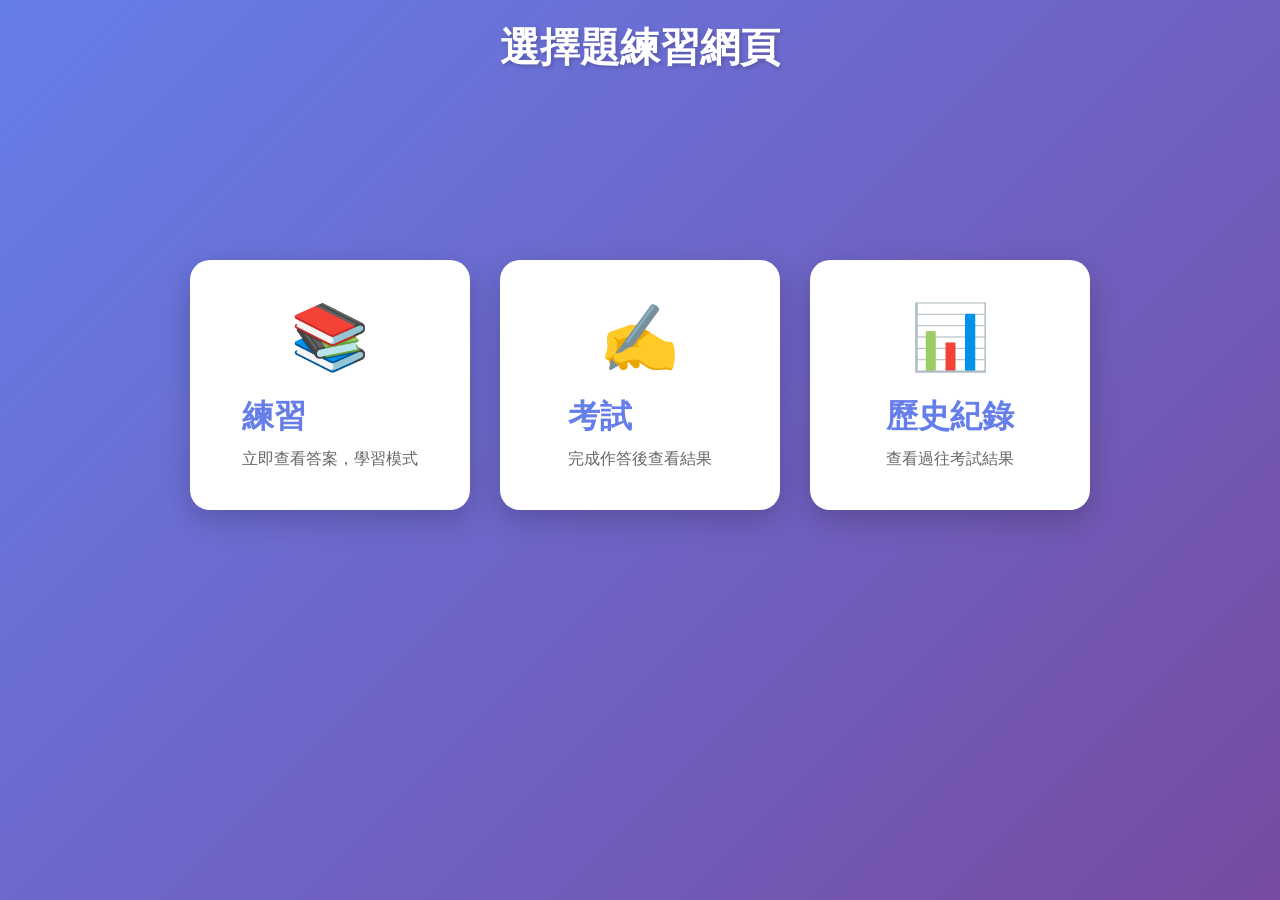
<file: index.html>
<!DOCTYPE html>
<html lang="zh-TW">
<head>
    <meta charset="UTF-8">
    <meta name="viewport" content="width=device-width, initial-scale=1.0">
    <title>選擇題練習網頁</title>
    <link rel="stylesheet" href="styles.css">
</head>
<body>
    <div class="container">
        <header>
            <h1>選擇題練習網頁</h1>
        </header>
        
        <main class="home-page">
            <div class="button-group">
                <a href="practice.html" class="main-button practice-btn">
                    <div class="button-icon">📚</div>
                    <div class="button-text">
                        <h2>練習</h2>
                        <p>立即查看答案，學習模式</p>
                    </div>
                </a>
                
                <a href="exam.html" class="main-button exam-btn">
                    <div class="button-icon">✍️</div>
                    <div class="button-text">
                        <h2>考試</h2>
                        <p>完成作答後查看結果</p>
                    </div>
                </a>
                
                <a href="history.html" class="main-button history-btn">
                    <div class="button-icon">📊</div>
                    <div class="button-text">
                        <h2>歷史紀錄</h2>
                        <p>查看過往考試結果</p>
                    </div>
                </a>
            </div>
        </main>
    </div>
</body>
</html>
</file>
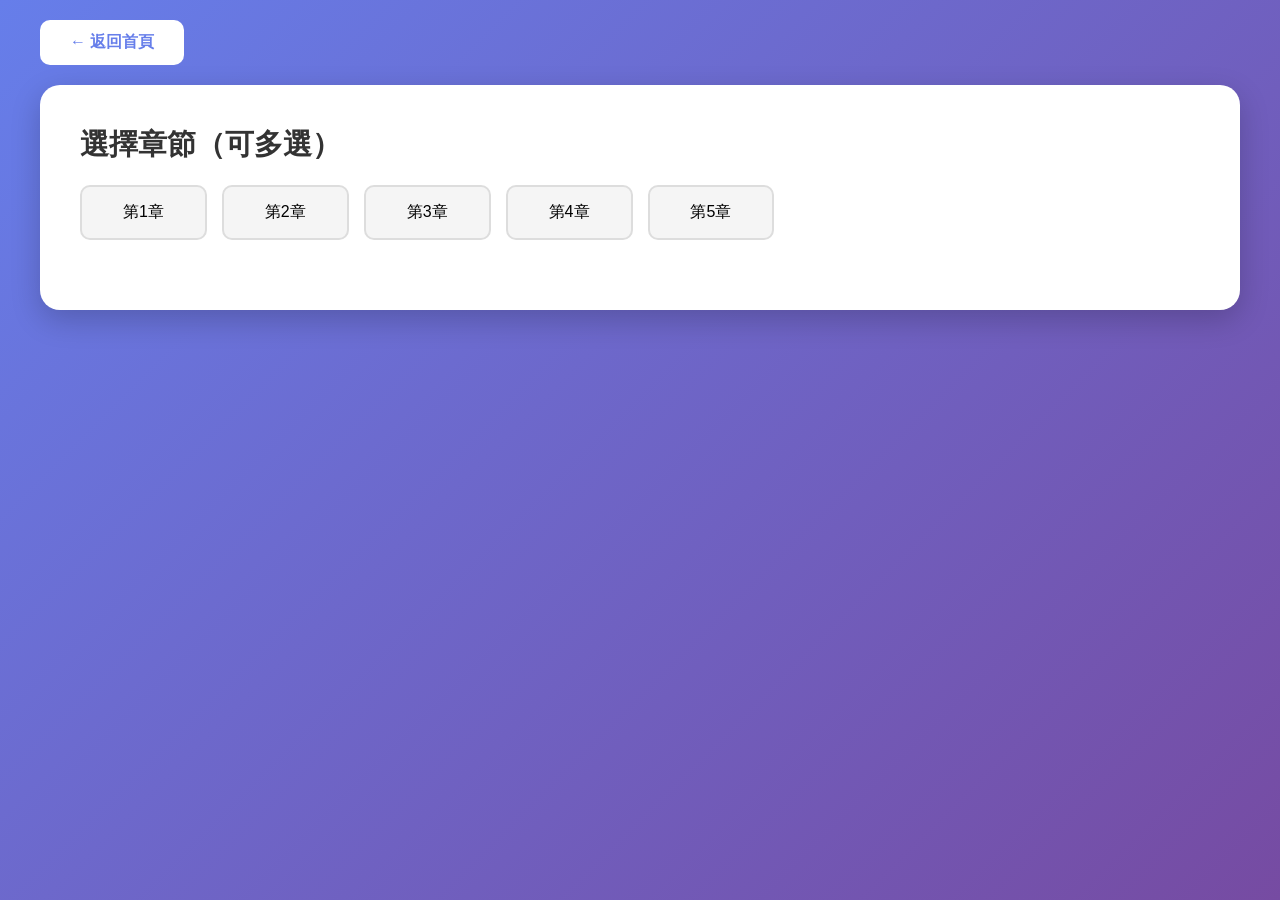
<file: exam.html>
<!DOCTYPE html>
<html lang="zh-TW">
<head>
    <meta charset="UTF-8">
    <meta name="viewport" content="width=device-width, initial-scale=1.0">
    <title>考試模式 - 選擇題練習網頁</title>
    <link rel="stylesheet" href="styles.css">
</head>
<body>
    <div class="container">
        <a href="index.html" class="back-button">← 返回首頁</a>
        
        <div id="chapterSelection" class="chapter-selection">
            <h2>選擇章節（可多選）</h2>
            <div class="chapter-grid" id="chapterGrid"></div>
        </div>
        
        <div id="questionCountSelection" class="question-count-selection" style="display: none;">
            <h2>選擇題目數量</h2>
            <div class="count-buttons">
                <button class="count-button" onclick="selectQuestionCount(10)">10題</button>
                <button class="count-button" onclick="selectQuestionCount(20)">20題</button>
                <button class="count-button" onclick="selectQuestionCount(30)">30題</button>
                <button class="count-button" onclick="selectQuestionCount(40)">40題</button>
                <button class="count-button" onclick="selectQuestionCount(50)">50題</button>
            </div>
        </div>
        
        <div id="questionContainer" class="question-container" style="display: none;">
            <div class="question-header">
                <span class="question-number" id="questionNumber">題目 1 / 10</span>
            </div>
            <div class="question-text" id="questionText"></div>
            <div class="options-container" id="optionsContainer"></div>
            <div class="control-buttons">
                <button class="btn btn-secondary" onclick="goBackToSelection()">返回章節選擇</button>
                <button class="btn btn-secondary" onclick="previousQuestion()" id="prevButton" style="display: none;">上一題</button>
                <button class="btn btn-secondary" onclick="nextQuestion()" id="nextButton" style="display: none;">下一題</button>
                <button class="btn btn-success" onclick="submitExam()" id="submitButton" style="display: none;">完成作答</button>
            </div>
        </div>
        
        <div id="resultContainer" class="result-container" style="display: none;">
            <div class="result-score" id="resultScore"></div>
            <div class="result-text" id="resultText"></div>
            <div class="question-container" id="resultQuestions"></div>
            <div class="control-buttons">
                <button class="btn btn-primary" onclick="goBackToSelection()">返回章節選擇</button>
            </div>
        </div>
    </div>
    
    <script src="data.js"></script>
    <script src="exam.js"></script>
</body>
</html>
</file>
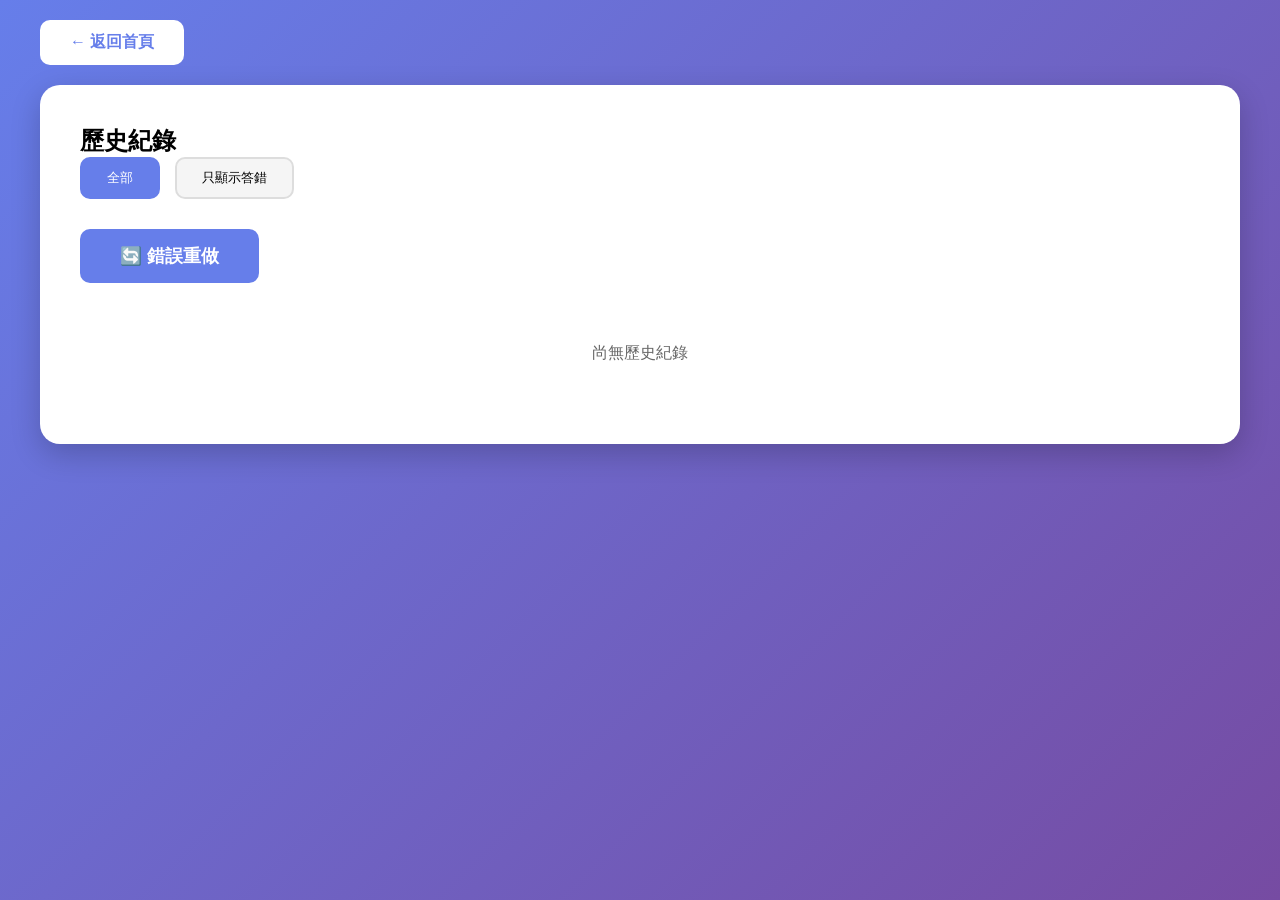
<file: history-detail.html>
<!DOCTYPE html>
<html lang="zh-TW">
<head>
    <meta charset="UTF-8">
    <meta name="viewport" content="width=device-width, initial-scale=1.0">
    <title>歷史紀錄詳情 - 選擇題練習網頁</title>
    <link rel="stylesheet" href="styles.css">
</head>
<body>
    <div class="container">
        <a href="history.html" class="back-button">← 返回歷史紀錄</a>
        
        <div class="history-container">
            <div class="history-header" id="historyHeader">
                <div>
                    <div class="history-date" id="historyDate"></div>
                    <div style="margin-top: 5px; color: #666;">
                        章節：<span id="historyChapters"></span>
                    </div>
                </div>
                <div class="history-score" id="historyScore"></div>
            </div>
            
            <div style="margin: 20px 0;">
                <div style="margin-bottom: 15px; color: #666;">
                    總題數：<span id="totalQuestions"></span> | 
                    答對：<span id="correctCount"></span> | 
                    答錯：<span id="wrongCount"></span>
                </div>
                <div class="filter-buttons">
                    <button class="filter-button active" onclick="filterQuestions('all')">全部題目</button>
                    <button class="filter-button" onclick="filterQuestions('wrong')">只顯示答錯</button>
                </div>
            </div>
            
            <div id="questionsList"></div>
        </div>
    </div>
    
    <script src="history-detail.js"></script>
</body>
</html>
</file>
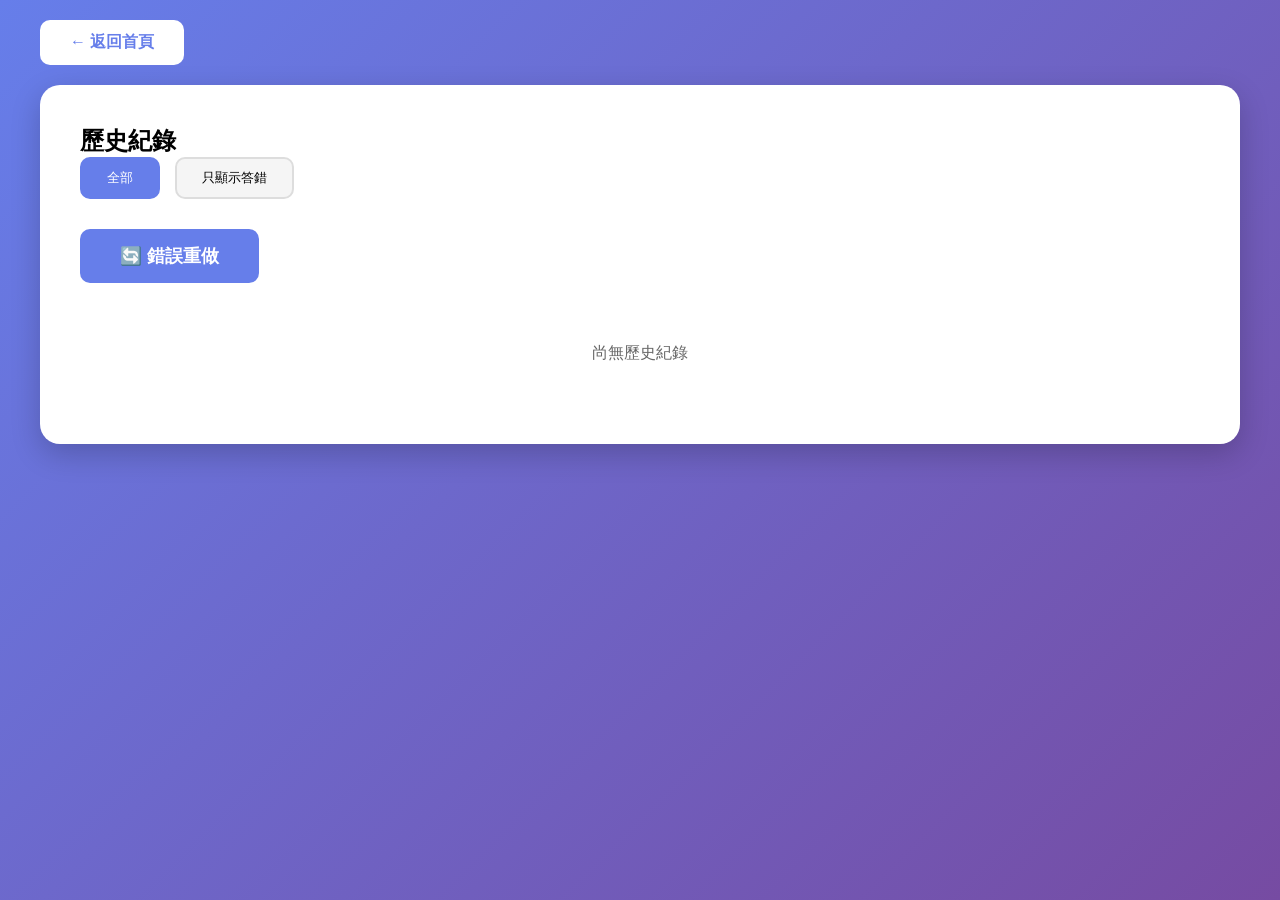
<file: history.html>
<!DOCTYPE html>
<html lang="zh-TW">
<head>
    <meta charset="UTF-8">
    <meta name="viewport" content="width=device-width, initial-scale=1.0">
    <title>歷史紀錄 - 選擇題練習網頁</title>
    <link rel="stylesheet" href="styles.css">
</head>
<body>
    <div class="container">
        <a href="index.html" class="back-button">← 返回首頁</a>
        
        <div class="history-container">
            <h2>歷史紀錄</h2>
            <div class="filter-buttons">
                <button class="filter-button active" onclick="filterHistory('all')">全部</button>
                <button class="filter-button" onclick="filterHistory('wrong')">只顯示答錯</button>
            </div>
            <div style="margin: 20px 0;">
                <a href="review-wrong.html" class="btn btn-primary" style="text-decoration: none; display: inline-block;">
                    🔄 錯誤重做
                </a>
            </div>
            <div id="historyList"></div>
        </div>
    </div>
    
    <script src="history.js"></script>
</body>
</html>
</file>
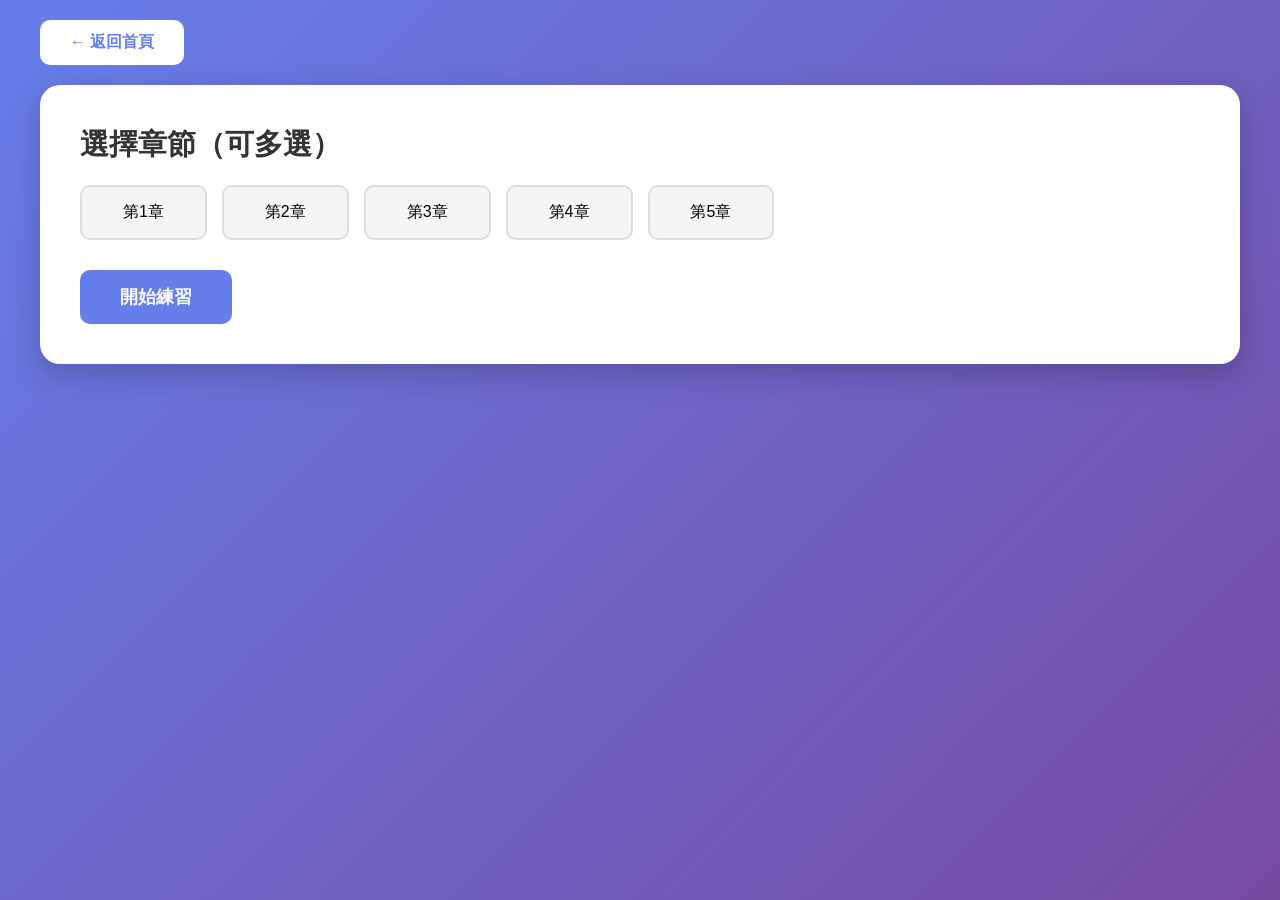
<file: practice.html>
<!DOCTYPE html>
<html lang="zh-TW">
<head>
    <meta charset="UTF-8">
    <meta name="viewport" content="width=device-width, initial-scale=1.0">
    <title>練習模式 - 選擇題練習網頁</title>
    <link rel="stylesheet" href="styles.css">
</head>
<body>
    <div class="container">
        <a href="index.html" class="back-button">← 返回首頁</a>
        
        <div id="chapterSelection" class="chapter-selection">
            <h2>選擇章節（可多選）</h2>
            <div class="chapter-grid" id="chapterGrid"></div>
            <button class="btn btn-primary" onclick="startPractice()">開始練習</button>
        </div>
        
        <div id="questionContainer" class="question-container" style="display: none;">
            <div class="question-header">
                <span class="question-number" id="questionNumber">題目 1 / 10</span>
            </div>
            <div class="question-text" id="questionText"></div>
            <div class="options-container" id="optionsContainer"></div>
            <div class="control-buttons">
                <button class="btn btn-secondary" onclick="goBackToSelection()">返回章節選擇</button>
                <button class="btn btn-primary" onclick="nextQuestion()" id="nextButton" style="display: none;">下一題</button>
            </div>
        </div>
    </div>
    
    <script src="data.js"></script>
    <script src="practice.js"></script>
</body>
</html>
</file>
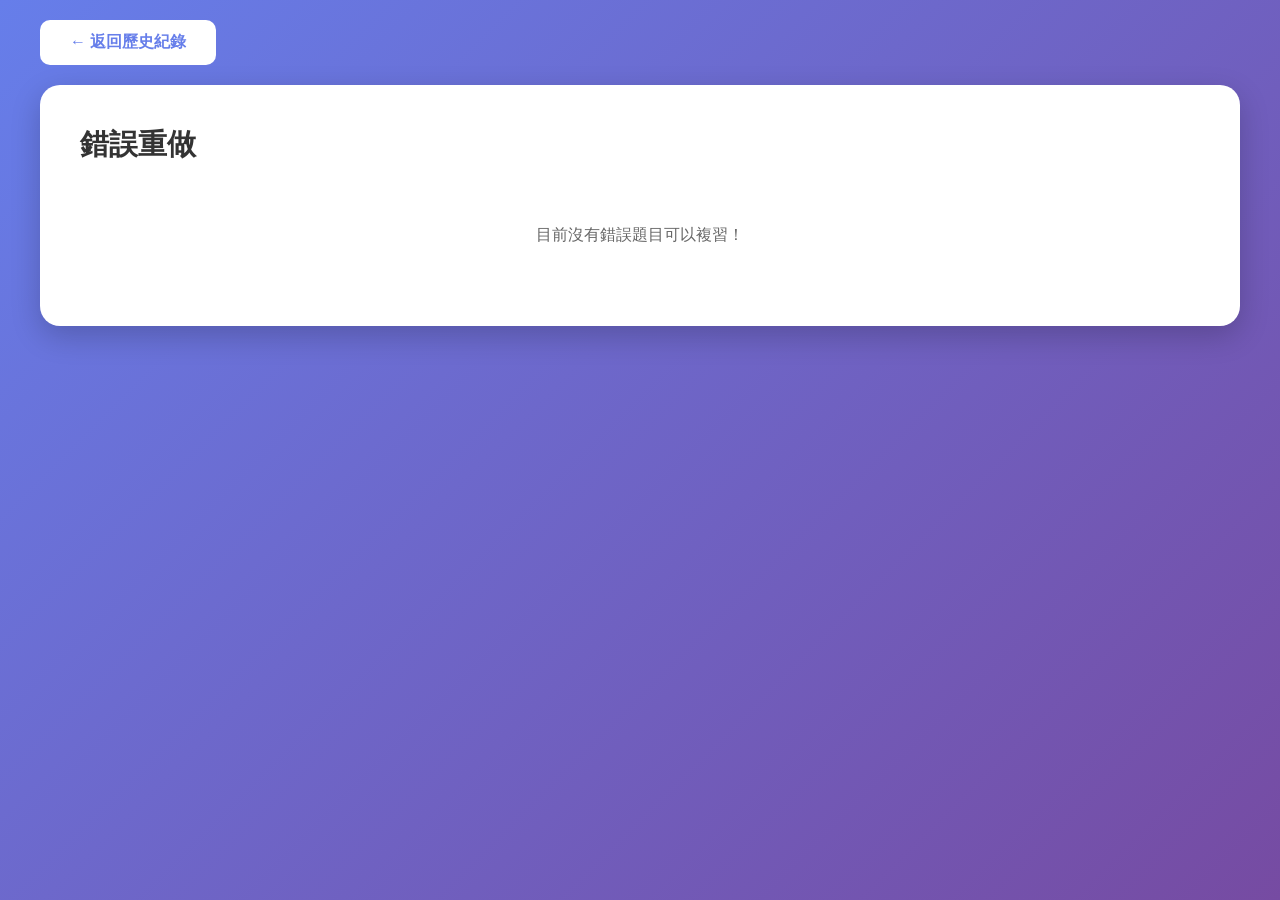
<file: review-wrong.html>
<!DOCTYPE html>
<html lang="zh-TW">
<head>
    <meta charset="UTF-8">
    <meta name="viewport" content="width=device-width, initial-scale=1.0">
    <title>錯誤重做 - 選擇題練習網頁</title>
    <link rel="stylesheet" href="styles.css">
</head>
<body>
    <div class="container">
        <a href="history.html" class="back-button">← 返回歷史紀錄</a>
        
        <div id="questionCountSelection" class="question-count-selection">
            <h2>選擇要複習的題目數量</h2>
            <p style="color: #666; margin-bottom: 20px;">
                目前共有 <span id="wrongCount" style="font-weight: 600; color: #667eea;">0</span> 題錯誤題目
            </p>
            <div class="count-buttons" id="countButtons"></div>
        </div>
        
        <div id="questionContainer" class="question-container" style="display: none;">
            <div class="question-header">
                <span class="question-number" id="questionNumber">題目 1 / 10</span>
            </div>
            <div class="question-text" id="questionText"></div>
            <div class="options-container" id="optionsContainer"></div>
            <div class="control-buttons">
                <button class="btn btn-secondary" onclick="goBackToSelection()">返回選擇</button>
                <button class="btn btn-secondary" onclick="previousQuestion()" id="prevButton" style="display: none;">上一題</button>
                <button class="btn btn-secondary" onclick="nextQuestion()" id="nextButton" style="display: none;">下一題</button>
                <button class="btn btn-success" onclick="submitReview()" id="submitButton" style="display: none;">完成作答</button>
            </div>
        </div>
        
        <div id="resultContainer" class="result-container" style="display: none;">
            <div class="result-score" id="resultScore"></div>
            <div class="result-text" id="resultText"></div>
            <div class="question-container" id="resultQuestions"></div>
            <div class="control-buttons">
                <button class="btn btn-primary" onclick="goBackToSelection()">返回選擇</button>
            </div>
        </div>
    </div>
    
    <script src="data.js"></script>
    <script src="review-wrong.js"></script>
</body>
</html>
</file>
<file: styles.css>
* {
    margin: 0;
    padding: 0;
    box-sizing: border-box;
}

body {
    font-family: -apple-system, BlinkMacSystemFont, "Segoe UI", "Microsoft JhengHei", sans-serif;
    background: linear-gradient(135deg, #667eea 0%, #764ba2 100%);
    min-height: 100vh;
    padding: 20px;
}

.container {
    max-width: 1200px;
    margin: 0 auto;
}

header {
    text-align: center;
    margin-bottom: 40px;
    color: white;
}

header h1 {
    font-size: 2.5rem;
    font-weight: 700;
    text-shadow: 2px 2px 4px rgba(0,0,0,0.2);
}

/* 首頁按鈕樣式 */
.home-page {
    display: flex;
    justify-content: center;
    align-items: center;
    min-height: 60vh;
}

.button-group {
    display: grid;
    grid-template-columns: repeat(auto-fit, minmax(280px, 1fr));
    gap: 30px;
    width: 100%;
    max-width: 900px;
}

.main-button {
    background: white;
    border-radius: 20px;
    padding: 40px 30px;
    text-decoration: none;
    color: #333;
    display: flex;
    flex-direction: column;
    align-items: center;
    justify-content: center;
    box-shadow: 0 10px 30px rgba(0,0,0,0.2);
    transition: all 0.3s ease;
    cursor: pointer;
}

.main-button:hover {
    transform: translateY(-5px);
    box-shadow: 0 15px 40px rgba(0,0,0,0.3);
}

.button-icon {
    font-size: 4rem;
    margin-bottom: 20px;
}

.button-text h2 {
    font-size: 2rem;
    margin-bottom: 10px;
    color: #667eea;
}

.button-text p {
    font-size: 1rem;
    color: #666;
}

/* 章節選擇頁面 */
.chapter-selection {
    background: white;
    border-radius: 20px;
    padding: 40px;
    box-shadow: 0 10px 30px rgba(0,0,0,0.2);
    margin-bottom: 30px;
}

.chapter-selection h2 {
    font-size: 1.8rem;
    margin-bottom: 20px;
    color: #333;
}

.chapter-grid {
    display: grid;
    grid-template-columns: repeat(auto-fill, minmax(120px, 1fr));
    gap: 15px;
    margin-bottom: 30px;
}

.chapter-checkbox {
    display: none;
}

.chapter-label {
    display: block;
    padding: 15px 20px;
    background: #f5f5f5;
    border: 2px solid #ddd;
    border-radius: 10px;
    text-align: center;
    cursor: pointer;
    transition: all 0.3s ease;
    font-weight: 500;
}

.chapter-checkbox:checked + .chapter-label {
    background: #667eea;
    color: white;
    border-color: #667eea;
}

.chapter-label:hover {
    border-color: #667eea;
    transform: translateY(-2px);
}

/* 題數選擇 */
.question-count-selection {
    background: white;
    border-radius: 20px;
    padding: 40px;
    box-shadow: 0 10px 30px rgba(0,0,0,0.2);
    margin-bottom: 30px;
}

.question-count-selection h2 {
    font-size: 1.8rem;
    margin-bottom: 20px;
    color: #333;
}

.count-buttons {
    display: flex;
    flex-wrap: wrap;
    gap: 15px;
}

.count-button {
    padding: 15px 30px;
    background: #f5f5f5;
    border: 2px solid #ddd;
    border-radius: 10px;
    cursor: pointer;
    font-size: 1.1rem;
    font-weight: 500;
    transition: all 0.3s ease;
}

.count-button:hover {
    border-color: #667eea;
    transform: translateY(-2px);
}

.count-button.selected {
    background: #667eea;
    color: white;
    border-color: #667eea;
}

/* 題目顯示區域 */
.question-container {
    background: white;
    border-radius: 20px;
    padding: 40px;
    box-shadow: 0 10px 30px rgba(0,0,0,0.2);
    margin-bottom: 30px;
}

.question-header {
    display: flex;
    justify-content: space-between;
    align-items: center;
    margin-bottom: 30px;
    padding-bottom: 20px;
    border-bottom: 2px solid #eee;
}

.question-number {
    font-size: 1.2rem;
    color: #667eea;
    font-weight: 600;
}

.question-text {
    font-size: 1.3rem;
    line-height: 1.8;
    margin-bottom: 30px;
    color: #333;
}

.options-container {
    display: flex;
    flex-direction: column;
    gap: 15px;
}

.option-button {
    padding: 20px 25px;
    background: #f8f9fa;
    border: 3px solid #ddd;
    border-radius: 15px;
    font-size: 1.1rem;
    cursor: pointer;
    transition: all 0.3s ease;
    text-align: left;
    min-height: 70px;
    display: flex;
    align-items: center;
}

.option-button:hover:not(.disabled) {
    border-color: #667eea;
    background: #f0f4ff;
    transform: translateX(5px);
}

.option-button.correct {
    background: #d4edda;
    border-color: #28a745;
    color: #155724;
}

.option-button.incorrect {
    background: #f8d7da;
    border-color: #dc3545;
    color: #721c24;
}

.option-button.disabled {
    cursor: not-allowed;
    opacity: 0.7;
}

/* 控制按鈕 */
.control-buttons {
    display: flex;
    gap: 15px;
    justify-content: center;
    margin-top: 30px;
}

.btn {
    padding: 15px 40px;
    border: none;
    border-radius: 10px;
    font-size: 1.1rem;
    font-weight: 600;
    cursor: pointer;
    transition: all 0.3s ease;
}

.btn-primary {
    background: #667eea;
    color: white;
}

.btn-primary:hover {
    background: #5568d3;
    transform: translateY(-2px);
}

.btn-secondary {
    background: #6c757d;
    color: white;
}

.btn-secondary:hover {
    background: #5a6268;
    transform: translateY(-2px);
}

.btn-success {
    background: #28a745;
    color: white;
}

.btn-success:hover {
    background: #218838;
    transform: translateY(-2px);
}

/* 結果顯示 */
.result-container {
    background: white;
    border-radius: 20px;
    padding: 40px;
    box-shadow: 0 10px 30px rgba(0,0,0,0.2);
    margin-bottom: 30px;
    text-align: center;
}

.result-score {
    font-size: 3rem;
    font-weight: 700;
    color: #667eea;
    margin-bottom: 20px;
}

.result-text {
    font-size: 1.3rem;
    color: #666;
    margin-bottom: 30px;
}

/* 歷史紀錄 */
.history-container {
    background: white;
    border-radius: 20px;
    padding: 40px;
    box-shadow: 0 10px 30px rgba(0,0,0,0.2);
    margin-bottom: 30px;
}

.filter-buttons {
    display: flex;
    gap: 15px;
    margin-bottom: 30px;
}

.filter-button {
    padding: 10px 25px;
    background: #f5f5f5;
    border: 2px solid #ddd;
    border-radius: 10px;
    cursor: pointer;
    transition: all 0.3s ease;
}

.filter-button.active {
    background: #667eea;
    color: white;
    border-color: #667eea;
}

.history-item {
    background: #f8f9fa;
    border-radius: 15px;
    padding: 25px;
    margin-bottom: 20px;
    border-left: 5px solid #667eea;
}

.history-header {
    display: flex;
    justify-content: space-between;
    align-items: center;
    margin-bottom: 15px;
}

.history-date {
    font-size: 0.9rem;
    color: #666;
}

.history-score {
    font-size: 1.3rem;
    font-weight: 600;
    color: #667eea;
}

.history-details {
    margin-top: 15px;
}

.history-question {
    background: white;
    border-radius: 10px;
    padding: 20px;
    margin-bottom: 15px;
}

.history-question-text {
    font-size: 1.1rem;
    margin-bottom: 15px;
    color: #333;
}

.history-answer {
    display: flex;
    align-items: center;
    gap: 10px;
    margin-bottom: 8px;
    padding: 8px;
    border-radius: 5px;
}

.history-answer.correct {
    background: #d4edda;
}

.history-answer.incorrect {
    background: #f8d7da;
}

.answer-label {
    font-weight: 600;
    min-width: 100px;
}

/* 返回按鈕 */
.back-button {
    display: inline-block;
    padding: 12px 30px;
    background: white;
    color: #667eea;
    text-decoration: none;
    border-radius: 10px;
    font-weight: 600;
    margin-bottom: 20px;
    transition: all 0.3s ease;
}

.back-button:hover {
    transform: translateY(-2px);
    box-shadow: 0 5px 15px rgba(0,0,0,0.2);
}

/* 響應式設計 */
@media (max-width: 768px) {
    header h1 {
        font-size: 2rem;
    }
    
    .button-group {
        grid-template-columns: 1fr;
    }
    
    .chapter-grid {
        grid-template-columns: repeat(auto-fill, minmax(100px, 1fr));
    }
    
    .question-container {
        padding: 20px;
    }
    
    .control-buttons {
        flex-direction: column;
    }
    
    .btn {
        width: 100%;
    }
}
</file>
